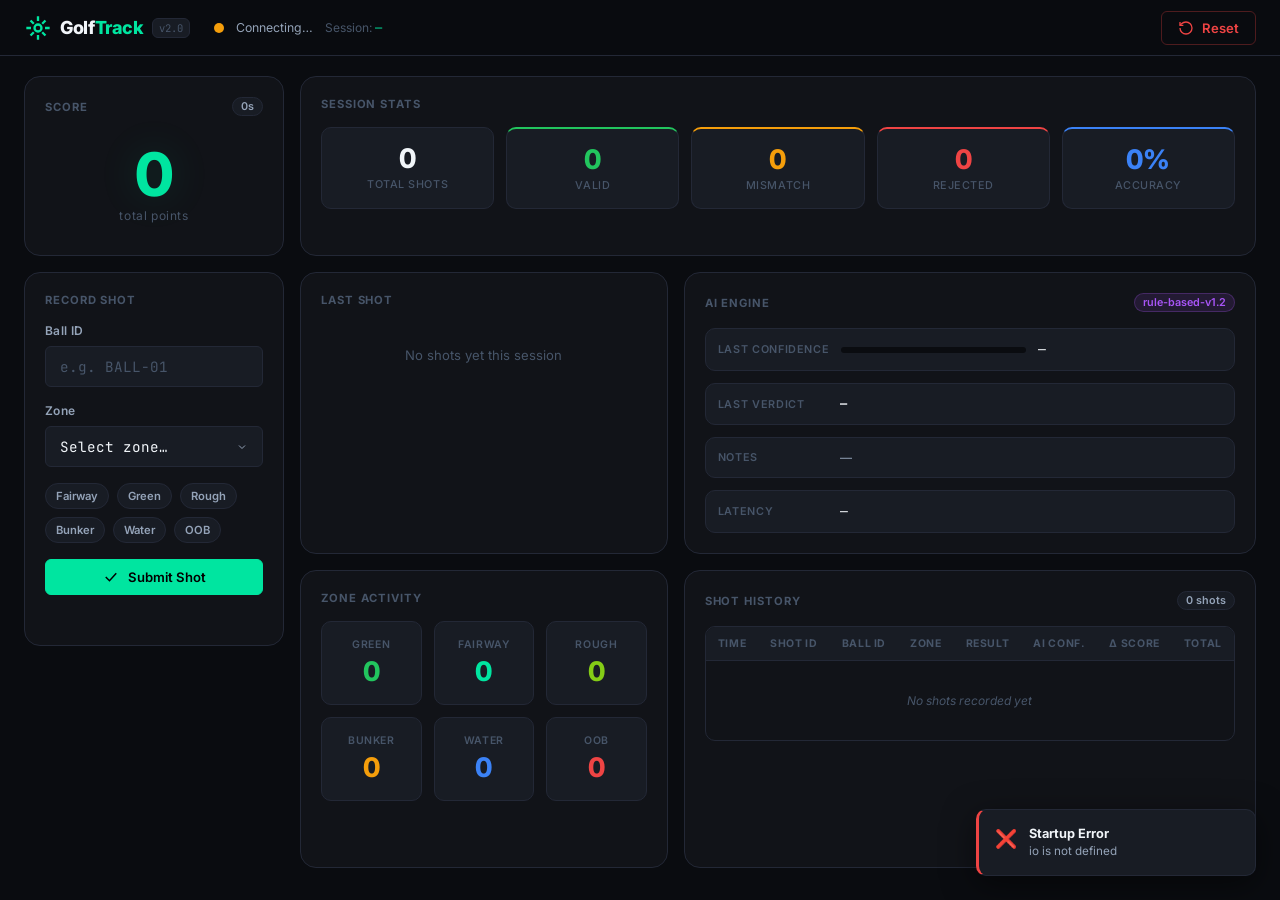
<file: frontend/index.html>
<!DOCTYPE html>
<html lang="en">
<head>
  <meta charset="UTF-8" />
  <meta name="viewport" content="width=device-width, initial-scale=1.0" />
  <title>Golf Tracking System</title>
  <link rel="stylesheet" href="styles.css" />
  <link rel="preconnect" href="https://fonts.googleapis.com" />
  <link href="https://fonts.googleapis.com/css2?family=Inter:wght@300;400;500;600;700;800&family=JetBrains+Mono:wght@400;600&display=swap" rel="stylesheet" />
</head>
<body>

  <!-- ================================================================
       TOP NAV
  ================================================================ -->
  <header class="topnav">
    <div class="topnav__brand">
      <svg class="topnav__icon" viewBox="0 0 24 24" fill="none" stroke="currentColor" stroke-width="2">
        <circle cx="12" cy="12" r="3"/>
        <path d="M12 2v4M12 18v4M2 12h4M18 12h4"/>
        <path d="M5.6 5.6l2.8 2.8M15.6 15.6l2.8 2.8M18.4 5.6l-2.8 2.8M8.4 15.6l-2.8 2.8"/>
      </svg>
      <span class="topnav__title">Golf<span class="accent">Track</span></span>
      <span class="topnav__version">v2.0</span>
    </div>

    <div class="topnav__status">
      <span id="conn-indicator" class="status-dot status-dot--offline"></span>
      <span id="conn-label" class="status-label">Connecting…</span>
      <span class="topnav__session-id">Session: <code id="session-id-display">—</code></span>
    </div>

    <div class="topnav__actions">
      <button id="btn-reset" class="btn btn--danger" title="Reset Session">
        <svg viewBox="0 0 24 24" fill="none" stroke="currentColor" stroke-width="2" width="16" height="16"><path d="M3 12a9 9 0 1 0 9-9 9.75 9.75 0 0 0-6.74 2.74L3 8"/><path d="M3 3v5h5"/></svg>
        Reset
      </button>
    </div>
  </header>

  <!-- ================================================================
       MAIN LAYOUT
  ================================================================ -->
  <main class="main-grid">

    <!-- ---- SCORE PANEL ---- -->
    <section class="panel panel--score" aria-label="Score">
      <div class="panel__header">
        <span class="panel__title">Score</span>
        <span class="panel__badge" id="session-duration">0s</span>
      </div>
      <div class="score-display">
        <div id="score-value" class="score-display__value">0</div>
        <div class="score-display__label">total points</div>
      </div>
    </section>

    <!-- ---- STATS ROW ---- -->
    <section class="panel panel--stats" aria-label="Statistics">
      <div class="panel__header"><span class="panel__title">Session Stats</span></div>
      <div class="stats-grid">
        <div class="stat-card">
          <div class="stat-card__value" id="stat-total">0</div>
          <div class="stat-card__label">Total Shots</div>
        </div>
        <div class="stat-card stat-card--green">
          <div class="stat-card__value" id="stat-valid">0</div>
          <div class="stat-card__label">Valid</div>
        </div>
        <div class="stat-card stat-card--amber">
          <div class="stat-card__value" id="stat-mismatch">0</div>
          <div class="stat-card__label">Mismatch</div>
        </div>
        <div class="stat-card stat-card--red">
          <div class="stat-card__value" id="stat-rejected">0</div>
          <div class="stat-card__label">Rejected</div>
        </div>
        <div class="stat-card stat-card--blue">
          <div class="stat-card__value" id="stat-accuracy">0%</div>
          <div class="stat-card__label">Accuracy</div>
        </div>
      </div>
    </section>

    <!-- ---- LAST SHOT ---- -->
    <section class="panel panel--last-shot" aria-label="Last Shot">
      <div class="panel__header"><span class="panel__title">Last Shot</span></div>
      <div class="last-shot" id="last-shot-card">
        <div class="last-shot__placeholder">No shots yet this session</div>
      </div>
    </section>

    <!-- ---- SHOT INPUT ---- -->
    <section class="panel panel--input" aria-label="Record Shot">
      <div class="panel__header"><span class="panel__title">Record Shot</span></div>
      <form id="shot-form" class="shot-form" autocomplete="off">
        <div class="form-group">
          <label class="form-label" for="ball-id-input">Ball ID</label>
          <input
            id="ball-id-input"
            class="form-input"
            type="text"
            placeholder="e.g. BALL-01"
            maxlength="20"
            required
            spellcheck="false"
          />
        </div>

        <div class="form-group">
          <label class="form-label" for="zone-select">Zone</label>
          <select id="zone-select" class="form-input form-select" required>
            <option value="" disabled selected>Select zone…</option>
            <option value="fairway">⛳ Fairway</option>
            <option value="green">🟢 Green</option>
            <option value="rough">🌿 Rough</option>
            <option value="bunker">🏖 Bunker</option>
            <option value="water">💧 Water</option>
            <option value="out_of_bounds">⛔ Out of Bounds</option>
          </select>
        </div>

        <div class="zone-pills" id="zone-pills">
          <button type="button" class="zone-pill" data-zone="fairway">Fairway</button>
          <button type="button" class="zone-pill" data-zone="green">Green</button>
          <button type="button" class="zone-pill" data-zone="rough">Rough</button>
          <button type="button" class="zone-pill" data-zone="bunker">Bunker</button>
          <button type="button" class="zone-pill" data-zone="water">Water</button>
          <button type="button" class="zone-pill" data-zone="out_of_bounds">OOB</button>
        </div>

        <button type="submit" id="btn-submit" class="btn btn--primary btn--full">
          <svg viewBox="0 0 24 24" fill="none" stroke="currentColor" stroke-width="2" width="18" height="18"><path d="M5 12l5 5L19 7"/></svg>
          Submit Shot
        </button>

        <div id="form-feedback" class="form-feedback" role="alert" aria-live="polite"></div>
      </form>
    </section>

    <!-- ---- AI PANEL ---- -->
    <section class="panel panel--ai" aria-label="AI Engine Status">
      <div class="panel__header">
        <span class="panel__title">AI Engine</span>
        <span class="panel__badge panel__badge--ai">rule-based-v1.2</span>
      </div>
      <div class="ai-status" id="ai-status">
        <div class="ai-status__row">
          <span class="ai-status__label">Last confidence</span>
          <div class="confidence-bar-wrap">
            <div class="confidence-bar" id="confidence-bar"></div>
          </div>
          <span class="ai-status__value" id="confidence-value">—</span>
        </div>
        <div class="ai-status__row">
          <span class="ai-status__label">Last verdict</span>
          <span class="ai-status__value ai-verdict" id="ai-verdict">—</span>
        </div>
        <div class="ai-status__row">
          <span class="ai-status__label">Notes</span>
          <span class="ai-status__value ai-notes" id="ai-notes">—</span>
        </div>
        <div class="ai-status__row">
          <span class="ai-status__label">Latency</span>
          <span class="ai-status__value mono" id="ai-latency">—</span>
        </div>
      </div>
    </section>

    <!-- ---- ZONE MAP ---- -->
    <section class="panel panel--zone-map" aria-label="Zone Map">
      <div class="panel__header"><span class="panel__title">Zone Activity</span></div>
      <div class="zone-map" id="zone-map">
        <div class="zone-tile" data-zone="green">
          <div class="zone-tile__name">Green</div>
          <div class="zone-tile__count" id="zm-green">0</div>
        </div>
        <div class="zone-tile" data-zone="fairway">
          <div class="zone-tile__name">Fairway</div>
          <div class="zone-tile__count" id="zm-fairway">0</div>
        </div>
        <div class="zone-tile" data-zone="rough">
          <div class="zone-tile__name">Rough</div>
          <div class="zone-tile__count" id="zm-rough">0</div>
        </div>
        <div class="zone-tile" data-zone="bunker">
          <div class="zone-tile__name">Bunker</div>
          <div class="zone-tile__count" id="zm-bunker">0</div>
        </div>
        <div class="zone-tile" data-zone="water">
          <div class="zone-tile__name">Water</div>
          <div class="zone-tile__count" id="zm-water">0</div>
        </div>
        <div class="zone-tile" data-zone="out_of_bounds">
          <div class="zone-tile__name">OOB</div>
          <div class="zone-tile__count" id="zm-oob">0</div>
        </div>
      </div>
    </section>

    <!-- ---- SHOT HISTORY TABLE ---- -->
    <section class="panel panel--history" aria-label="Shot History">
      <div class="panel__header">
        <span class="panel__title">Shot History</span>
        <span class="panel__badge" id="history-count">0 shots</span>
      </div>
      <div class="table-wrap">
        <table class="history-table" id="history-table">
          <thead>
            <tr>
              <th>Time</th>
              <th>Shot ID</th>
              <th>Ball ID</th>
              <th>Zone</th>
              <th>Result</th>
              <th>AI Conf.</th>
              <th>Δ Score</th>
              <th>Total</th>
            </tr>
          </thead>
          <tbody id="history-tbody">
            <tr class="history-empty-row">
              <td colspan="8">No shots recorded yet</td>
            </tr>
          </tbody>
        </table>
      </div>
    </section>

  </main>

  <!-- ================================================================
       TOAST NOTIFICATIONS
  ================================================================ -->
  <div class="toast-container" id="toast-container" aria-live="assertive"></div>

  <!-- ================================================================
       SCRIPTS
  ================================================================ -->
  <script src="https://cdn.socket.io/4.7.4/socket.io.min.js"></script>
  <script src="app.js"></script>
</body>
</html>
</file>
<file: frontend/styles.css>
/* ==========================================================================
   Golf Tracking System — Dark Dashboard Stylesheet
   Design language: game HUD / professional sports analytics
   ========================================================================== */

/* --------------------------------------------------------------------------
   CSS Custom Properties
   -------------------------------------------------------------------------- */
:root {
  /* Core palette */
  --bg-base:        #0a0c10;
  --bg-surface:     #111318;
  --bg-elevated:    #181c24;
  --bg-hover:       #1e2330;
  --border:         #232836;
  --border-focus:   #3d4561;

  /* Brand accent */
  --accent:         #00e5a0;
  --accent-dim:     #00a870;
  --accent-glow:    rgba(0, 229, 160, 0.15);

  /* Semantic */
  --green:          #22c55e;
  --green-dim:      rgba(34, 197, 94, 0.12);
  --amber:          #f59e0b;
  --amber-dim:      rgba(245, 158, 11, 0.12);
  --red:            #ef4444;
  --red-dim:        rgba(239, 68, 68, 0.12);
  --blue:           #3b82f6;
  --blue-dim:       rgba(59, 130, 246, 0.12);
  --purple:         #a855f7;
  --purple-dim:     rgba(168, 85, 247, 0.12);

  /* Text */
  --text-primary:   #f1f5f9;
  --text-secondary: #94a3b8;
  --text-muted:     #475569;

  /* Typography */
  --font-sans:   'Inter', system-ui, -apple-system, sans-serif;
  --font-mono:   'JetBrains Mono', 'Cascadia Code', monospace;

  /* Spacing */
  --space-1: 4px;
  --space-2: 8px;
  --space-3: 12px;
  --space-4: 16px;
  --space-5: 20px;
  --space-6: 24px;
  --space-8: 32px;

  /* Radii */
  --radius-sm: 6px;
  --radius:    10px;
  --radius-lg: 16px;

  /* Transitions */
  --transition: 150ms ease;
  --transition-slow: 300ms ease;

  /* Topnav height */
  --nav-h: 56px;
}

/* --------------------------------------------------------------------------
   Reset
   -------------------------------------------------------------------------- */
*, *::before, *::after { box-sizing: border-box; margin: 0; padding: 0; }

html { font-size: 15px; scroll-behavior: smooth; }

body {
  font-family: var(--font-sans);
  background: var(--bg-base);
  color: var(--text-primary);
  min-height: 100vh;
  -webkit-font-smoothing: antialiased;
  overflow-x: hidden;
}

a { color: var(--accent); text-decoration: none; }
code, .mono { font-family: var(--font-mono); }

/* --------------------------------------------------------------------------
   Top Navigation
   -------------------------------------------------------------------------- */
.topnav {
  position: sticky;
  top: 0;
  z-index: 100;
  height: var(--nav-h);
  background: rgba(10, 12, 16, 0.92);
  border-bottom: 1px solid var(--border);
  backdrop-filter: blur(12px);
  display: flex;
  align-items: center;
  padding: 0 var(--space-6);
  gap: var(--space-6);
}

.topnav__brand {
  display: flex;
  align-items: center;
  gap: var(--space-2);
  flex-shrink: 0;
}

.topnav__icon {
  width: 28px;
  height: 28px;
  color: var(--accent);
}

.topnav__title {
  font-size: 1.2rem;
  font-weight: 800;
  letter-spacing: -0.02em;
  color: var(--text-primary);
}

.topnav__title .accent { color: var(--accent); }

.topnav__version {
  font-family: var(--font-mono);
  font-size: 0.7rem;
  background: var(--bg-elevated);
  color: var(--text-muted);
  padding: 2px 6px;
  border-radius: var(--radius-sm);
  border: 1px solid var(--border);
}

.topnav__status {
  display: flex;
  align-items: center;
  gap: var(--space-3);
  flex: 1;
}

.status-dot {
  width: 10px;
  height: 10px;
  border-radius: 50%;
  flex-shrink: 0;
  transition: background var(--transition);
}

.status-dot--online  { background: var(--green); box-shadow: 0 0 8px var(--green); }
.status-dot--offline { background: var(--red); }
.status-dot--connecting { background: var(--amber); animation: pulse-amber 1s infinite; }

@keyframes pulse-amber {
  0%, 100% { opacity: 1; }
  50% { opacity: 0.3; }
}

.status-label {
  font-size: 0.82rem;
  color: var(--text-secondary);
}

.topnav__session-id {
  font-size: 0.8rem;
  color: var(--text-muted);
}

.topnav__session-id code {
  color: var(--accent);
  font-size: 0.8rem;
}

.topnav__actions { margin-left: auto; }

/* --------------------------------------------------------------------------
   Buttons
   -------------------------------------------------------------------------- */
.btn {
  display: inline-flex;
  align-items: center;
  gap: var(--space-2);
  padding: 8px 16px;
  border-radius: var(--radius-sm);
  border: 1px solid transparent;
  font-size: 0.875rem;
  font-weight: 600;
  font-family: var(--font-sans);
  cursor: pointer;
  transition: all var(--transition);
  white-space: nowrap;
}

.btn--primary {
  background: var(--accent);
  color: #000;
  border-color: var(--accent);
}
.btn--primary:hover {
  background: #00ffb3;
  box-shadow: 0 0 20px var(--accent-glow);
}

.btn--danger {
  background: transparent;
  color: var(--red);
  border-color: rgba(239, 68, 68, 0.3);
}
.btn--danger:hover {
  background: var(--red-dim);
  border-color: var(--red);
}

.btn--full { width: 100%; justify-content: center; }

.btn:disabled {
  opacity: 0.4;
  cursor: not-allowed;
  pointer-events: none;
}

/* --------------------------------------------------------------------------
   Main Grid Layout
   -------------------------------------------------------------------------- */
.main-grid {
  display: grid;
  grid-template-columns: 260px 1fr 1fr;
  grid-template-rows: auto auto 1fr;
  grid-template-areas:
    "score  stats  stats"
    "input  last   ai"
    "input  map    history";
  gap: var(--space-4);
  padding: var(--space-5) var(--space-6) var(--space-8);
  min-height: calc(100vh - var(--nav-h));
  align-content: start;
}

/* --------------------------------------------------------------------------
   Panels
   -------------------------------------------------------------------------- */
.panel {
  background: var(--bg-surface);
  border: 1px solid var(--border);
  border-radius: var(--radius-lg);
  padding: var(--space-5);
  display: flex;
  flex-direction: column;
  gap: var(--space-4);
}

.panel--score   { grid-area: score; }
.panel--stats   { grid-area: stats; }
.panel--input   { grid-area: input; align-self: start; }
.panel--last-shot { grid-area: last; }
.panel--ai      { grid-area: ai; }
.panel--zone-map { grid-area: map; }
.panel--history { grid-area: history; }

.panel__header {
  display: flex;
  align-items: center;
  justify-content: space-between;
}

.panel__title {
  font-size: 0.75rem;
  font-weight: 700;
  letter-spacing: 0.08em;
  text-transform: uppercase;
  color: var(--text-muted);
}

.panel__badge {
  font-size: 0.72rem;
  font-weight: 600;
  padding: 2px 8px;
  border-radius: 20px;
  background: var(--bg-elevated);
  color: var(--text-secondary);
  border: 1px solid var(--border);
}

.panel__badge--ai {
  background: var(--purple-dim);
  color: var(--purple);
  border-color: rgba(168, 85, 247, 0.25);
}

/* --------------------------------------------------------------------------
   Score Display
   -------------------------------------------------------------------------- */
.score-display {
  text-align: center;
  padding: var(--space-3) 0;
}

.score-display__value {
  font-size: 4rem;
  font-weight: 800;
  line-height: 1;
  color: var(--accent);
  font-variant-numeric: tabular-nums;
  transition: color var(--transition-slow);
  text-shadow: 0 0 40px var(--accent-glow);
}

.score-display__value.score--negative { color: var(--red); text-shadow: 0 0 40px rgba(239,68,68,0.2); }

.score-display__label {
  font-size: 0.8rem;
  color: var(--text-muted);
  margin-top: var(--space-1);
  letter-spacing: 0.05em;
}

/* --------------------------------------------------------------------------
   Stats Grid
   -------------------------------------------------------------------------- */
.stats-grid {
  display: grid;
  grid-template-columns: repeat(5, 1fr);
  gap: var(--space-3);
}

.stat-card {
  background: var(--bg-elevated);
  border: 1px solid var(--border);
  border-radius: var(--radius);
  padding: var(--space-4) var(--space-3);
  text-align: center;
  transition: border-color var(--transition);
}

.stat-card:hover { border-color: var(--border-focus); }

.stat-card--green  { border-top: 2px solid var(--green); }
.stat-card--amber  { border-top: 2px solid var(--amber); }
.stat-card--red    { border-top: 2px solid var(--red); }
.stat-card--blue   { border-top: 2px solid var(--blue); }

.stat-card__value {
  font-size: 1.8rem;
  font-weight: 800;
  line-height: 1.1;
  color: var(--text-primary);
  font-variant-numeric: tabular-nums;
}

.stat-card--green  .stat-card__value { color: var(--green); }
.stat-card--amber  .stat-card__value { color: var(--amber); }
.stat-card--red    .stat-card__value { color: var(--red); }
.stat-card--blue   .stat-card__value { color: var(--blue); }

.stat-card__label {
  font-size: 0.72rem;
  color: var(--text-muted);
  margin-top: 4px;
  font-weight: 500;
  letter-spacing: 0.05em;
  text-transform: uppercase;
}

/* --------------------------------------------------------------------------
   Last Shot Card
   -------------------------------------------------------------------------- */
.last-shot {
  display: flex;
  flex-direction: column;
  gap: var(--space-3);
}

.last-shot__placeholder {
  color: var(--text-muted);
  font-size: 0.875rem;
  text-align: center;
  padding: var(--space-6) 0;
}

.shot-info-grid {
  display: grid;
  grid-template-columns: 1fr 1fr;
  gap: var(--space-3);
}

.shot-info-item {
  background: var(--bg-elevated);
  border: 1px solid var(--border);
  border-radius: var(--radius);
  padding: var(--space-3);
}

.shot-info-item__label {
  font-size: 0.68rem;
  color: var(--text-muted);
  text-transform: uppercase;
  letter-spacing: 0.06em;
  font-weight: 600;
}

.shot-info-item__value {
  font-size: 1rem;
  font-weight: 700;
  color: var(--text-primary);
  font-family: var(--font-mono);
  margin-top: 2px;
}

.result-badge {
  display: inline-block;
  padding: 4px 10px;
  border-radius: 20px;
  font-size: 0.75rem;
  font-weight: 700;
  letter-spacing: 0.04em;
  text-transform: uppercase;
}

.result-badge--valid      { background: var(--green-dim); color: var(--green); }
.result-badge--mismatch   { background: var(--amber-dim); color: var(--amber); }
.result-badge--invalid_zone,
.result-badge--invalid_ball,
.result-badge--ai_rejected { background: var(--red-dim); color: var(--red); }

.score-delta {
  font-size: 1.4rem;
  font-weight: 800;
  font-family: var(--font-mono);
}

.score-delta--positive { color: var(--green); }
.score-delta--negative { color: var(--red); }
.score-delta--zero     { color: var(--text-muted); }

/* --------------------------------------------------------------------------
   Shot Form
   -------------------------------------------------------------------------- */
.shot-form { display: flex; flex-direction: column; gap: var(--space-4); }

.form-group { display: flex; flex-direction: column; gap: var(--space-2); }

.form-label {
  font-size: 0.8rem;
  font-weight: 600;
  color: var(--text-secondary);
  letter-spacing: 0.03em;
}

.form-input {
  background: var(--bg-elevated);
  border: 1px solid var(--border);
  border-radius: var(--radius-sm);
  color: var(--text-primary);
  font-family: var(--font-mono);
  font-size: 0.95rem;
  padding: 10px 14px;
  transition: border-color var(--transition), box-shadow var(--transition);
  outline: none;
  width: 100%;
}

.form-input:focus {
  border-color: var(--accent-dim);
  box-shadow: 0 0 0 3px var(--accent-glow);
}

.form-input::placeholder { color: var(--text-muted); }

.form-select {
  cursor: pointer;
  appearance: none;
  background-image: url("data:image/svg+xml,%3Csvg xmlns='http://www.w3.org/2000/svg' width='12' height='12' viewBox='0 0 24 24' fill='none' stroke='%2394a3b8' stroke-width='2'%3E%3Cpath d='M6 9l6 6 6-6'/%3E%3C/svg%3E");
  background-repeat: no-repeat;
  background-position: right 14px center;
  padding-right: 36px;
}

.form-select option { background: var(--bg-elevated); }

/* Zone quick-select pills */
.zone-pills {
  display: flex;
  flex-wrap: wrap;
  gap: var(--space-2);
}

.zone-pill {
  padding: 5px 10px;
  font-size: 0.75rem;
  font-weight: 600;
  border: 1px solid var(--border);
  border-radius: 20px;
  background: var(--bg-elevated);
  color: var(--text-secondary);
  cursor: pointer;
  transition: all var(--transition);
  font-family: var(--font-sans);
}

.zone-pill:hover { border-color: var(--accent-dim); color: var(--accent); background: var(--accent-glow); }
.zone-pill.active { background: var(--accent); color: #000; border-color: var(--accent); font-weight: 700; }

.form-feedback {
  font-size: 0.8rem;
  min-height: 1.2em;
  padding: 0 2px;
  transition: color var(--transition);
}

.form-feedback--error   { color: var(--red); }
.form-feedback--success { color: var(--green); }

/* --------------------------------------------------------------------------
   AI Status
   -------------------------------------------------------------------------- */
.ai-status {
  display: flex;
  flex-direction: column;
  gap: var(--space-3);
}

.ai-status__row {
  display: flex;
  align-items: center;
  gap: var(--space-3);
  background: var(--bg-elevated);
  border: 1px solid var(--border);
  border-radius: var(--radius);
  padding: var(--space-3);
}

.ai-status__label {
  font-size: 0.72rem;
  color: var(--text-muted);
  text-transform: uppercase;
  letter-spacing: 0.06em;
  font-weight: 600;
  min-width: 110px;
  flex-shrink: 0;
}

.ai-status__value {
  font-size: 0.875rem;
  color: var(--text-primary);
  font-family: var(--font-mono);
  flex: 1;
}

.ai-verdict {
  font-weight: 700;
  text-transform: uppercase;
  font-size: 0.8rem;
  letter-spacing: 0.06em;
}

.ai-notes { font-size: 0.8rem; color: var(--text-secondary); font-family: var(--font-sans); }

.confidence-bar-wrap {
  flex: 1;
  height: 6px;
  background: var(--bg-base);
  border-radius: 3px;
  overflow: hidden;
}

.confidence-bar {
  height: 100%;
  width: 0%;
  border-radius: 3px;
  background: linear-gradient(90deg, var(--red), var(--amber), var(--green));
  transition: width 0.4s cubic-bezier(0.16, 1, 0.3, 1);
}

/* --------------------------------------------------------------------------
   Zone Map
   -------------------------------------------------------------------------- */
.zone-map {
  display: grid;
  grid-template-columns: repeat(3, 1fr);
  gap: var(--space-3);
}

.zone-tile {
  background: var(--bg-elevated);
  border: 1px solid var(--border);
  border-radius: var(--radius);
  padding: var(--space-4) var(--space-3);
  text-align: center;
  transition: all var(--transition-slow);
  cursor: default;
}

.zone-tile.zone-tile--active {
  border-color: var(--accent-dim);
  background: var(--accent-glow);
}

.zone-tile__name {
  font-size: 0.7rem;
  text-transform: uppercase;
  letter-spacing: 0.06em;
  color: var(--text-muted);
  font-weight: 600;
}

.zone-tile__count {
  font-size: 1.8rem;
  font-weight: 800;
  color: var(--text-primary);
  font-variant-numeric: tabular-nums;
  margin-top: 4px;
}

/* Zone colour coding */
.zone-tile[data-zone="green"]         .zone-tile__count { color: var(--green); }
.zone-tile[data-zone="fairway"]       .zone-tile__count { color: var(--accent); }
.zone-tile[data-zone="rough"]         .zone-tile__count { color: #84cc16; }
.zone-tile[data-zone="bunker"]        .zone-tile__count { color: var(--amber); }
.zone-tile[data-zone="water"]         .zone-tile__count { color: var(--blue); }
.zone-tile[data-zone="out_of_bounds"] .zone-tile__count { color: var(--red); }

/* --------------------------------------------------------------------------
   History Table
   -------------------------------------------------------------------------- */
.table-wrap {
  overflow-x: auto;
  border-radius: var(--radius);
  border: 1px solid var(--border);
}

.history-table {
  width: 100%;
  border-collapse: collapse;
  font-size: 0.82rem;
}

.history-table th {
  background: var(--bg-elevated);
  color: var(--text-muted);
  font-weight: 700;
  letter-spacing: 0.06em;
  text-transform: uppercase;
  font-size: 0.7rem;
  padding: 10px 12px;
  text-align: left;
  border-bottom: 1px solid var(--border);
  white-space: nowrap;
}

.history-table td {
  padding: 10px 12px;
  border-bottom: 1px solid var(--border);
  white-space: nowrap;
  font-family: var(--font-mono);
  font-size: 0.8rem;
  vertical-align: middle;
}

.history-table tbody tr { transition: background var(--transition); }
.history-table tbody tr:hover { background: var(--bg-elevated); }
.history-table tbody tr:last-child td { border-bottom: none; }

.history-table .history-empty-row td {
  text-align: center;
  color: var(--text-muted);
  padding: var(--space-8);
  font-family: var(--font-sans);
  font-style: italic;
}

/* Newest row flash */
@keyframes row-flash {
  0%   { background: rgba(0, 229, 160, 0.15); }
  100% { background: transparent; }
}

.history-row--new { animation: row-flash 1s ease forwards; }

/* --------------------------------------------------------------------------
   Toast Notifications
   -------------------------------------------------------------------------- */
.toast-container {
  position: fixed;
  bottom: var(--space-6);
  right: var(--space-6);
  display: flex;
  flex-direction: column-reverse;
  gap: var(--space-3);
  z-index: 1000;
  pointer-events: none;
}

.toast {
  display: flex;
  align-items: flex-start;
  gap: var(--space-3);
  background: var(--bg-elevated);
  border: 1px solid var(--border);
  border-radius: var(--radius);
  padding: var(--space-4);
  min-width: 280px;
  max-width: 360px;
  pointer-events: auto;
  animation: toast-in 0.3s cubic-bezier(0.16, 1, 0.3, 1) forwards;
  box-shadow: 0 8px 32px rgba(0,0,0,0.5);
}

@keyframes toast-in {
  from { opacity: 0; transform: translateX(20px); }
  to   { opacity: 1; transform: translateX(0); }
}

@keyframes toast-out {
  from { opacity: 1; transform: translateX(0); }
  to   { opacity: 0; transform: translateX(20px); }
}

.toast--out { animation: toast-out 0.3s ease forwards; }

.toast__icon { font-size: 1.2rem; line-height: 1.4; flex-shrink: 0; }

.toast__body { flex: 1; }

.toast__title {
  font-size: 0.85rem;
  font-weight: 700;
  color: var(--text-primary);
  margin-bottom: 2px;
}

.toast__message {
  font-size: 0.78rem;
  color: var(--text-secondary);
  line-height: 1.4;
}

.toast--success { border-left: 3px solid var(--green); }
.toast--error   { border-left: 3px solid var(--red); }
.toast--warning { border-left: 3px solid var(--amber); }
.toast--info    { border-left: 3px solid var(--blue); }

/* --------------------------------------------------------------------------
   Animations
   -------------------------------------------------------------------------- */
@keyframes score-pop {
  0%   { transform: scale(1); }
  50%  { transform: scale(1.18); }
  100% { transform: scale(1); }
}

.score-pop { animation: score-pop 0.35s cubic-bezier(0.16, 1, 0.3, 1); }

/* --------------------------------------------------------------------------
   Responsive breakpoints
   -------------------------------------------------------------------------- */
@media (max-width: 1200px) {
  .main-grid {
    grid-template-columns: 240px 1fr;
    grid-template-areas:
      "score   stats"
      "input   last"
      "input   ai"
      "map     map"
      "history history";
  }
  .stats-grid { grid-template-columns: repeat(3, 1fr); }
}

@media (max-width: 768px) {
  .main-grid {
    grid-template-columns: 1fr;
    grid-template-areas:
      "score"
      "stats"
      "input"
      "last"
      "ai"
      "map"
      "history";
    padding: var(--space-3);
  }

  .stats-grid { grid-template-columns: repeat(2, 1fr); }
  .topnav__session-id { display: none; }
  .score-display__value { font-size: 3rem; }
}
</file>
